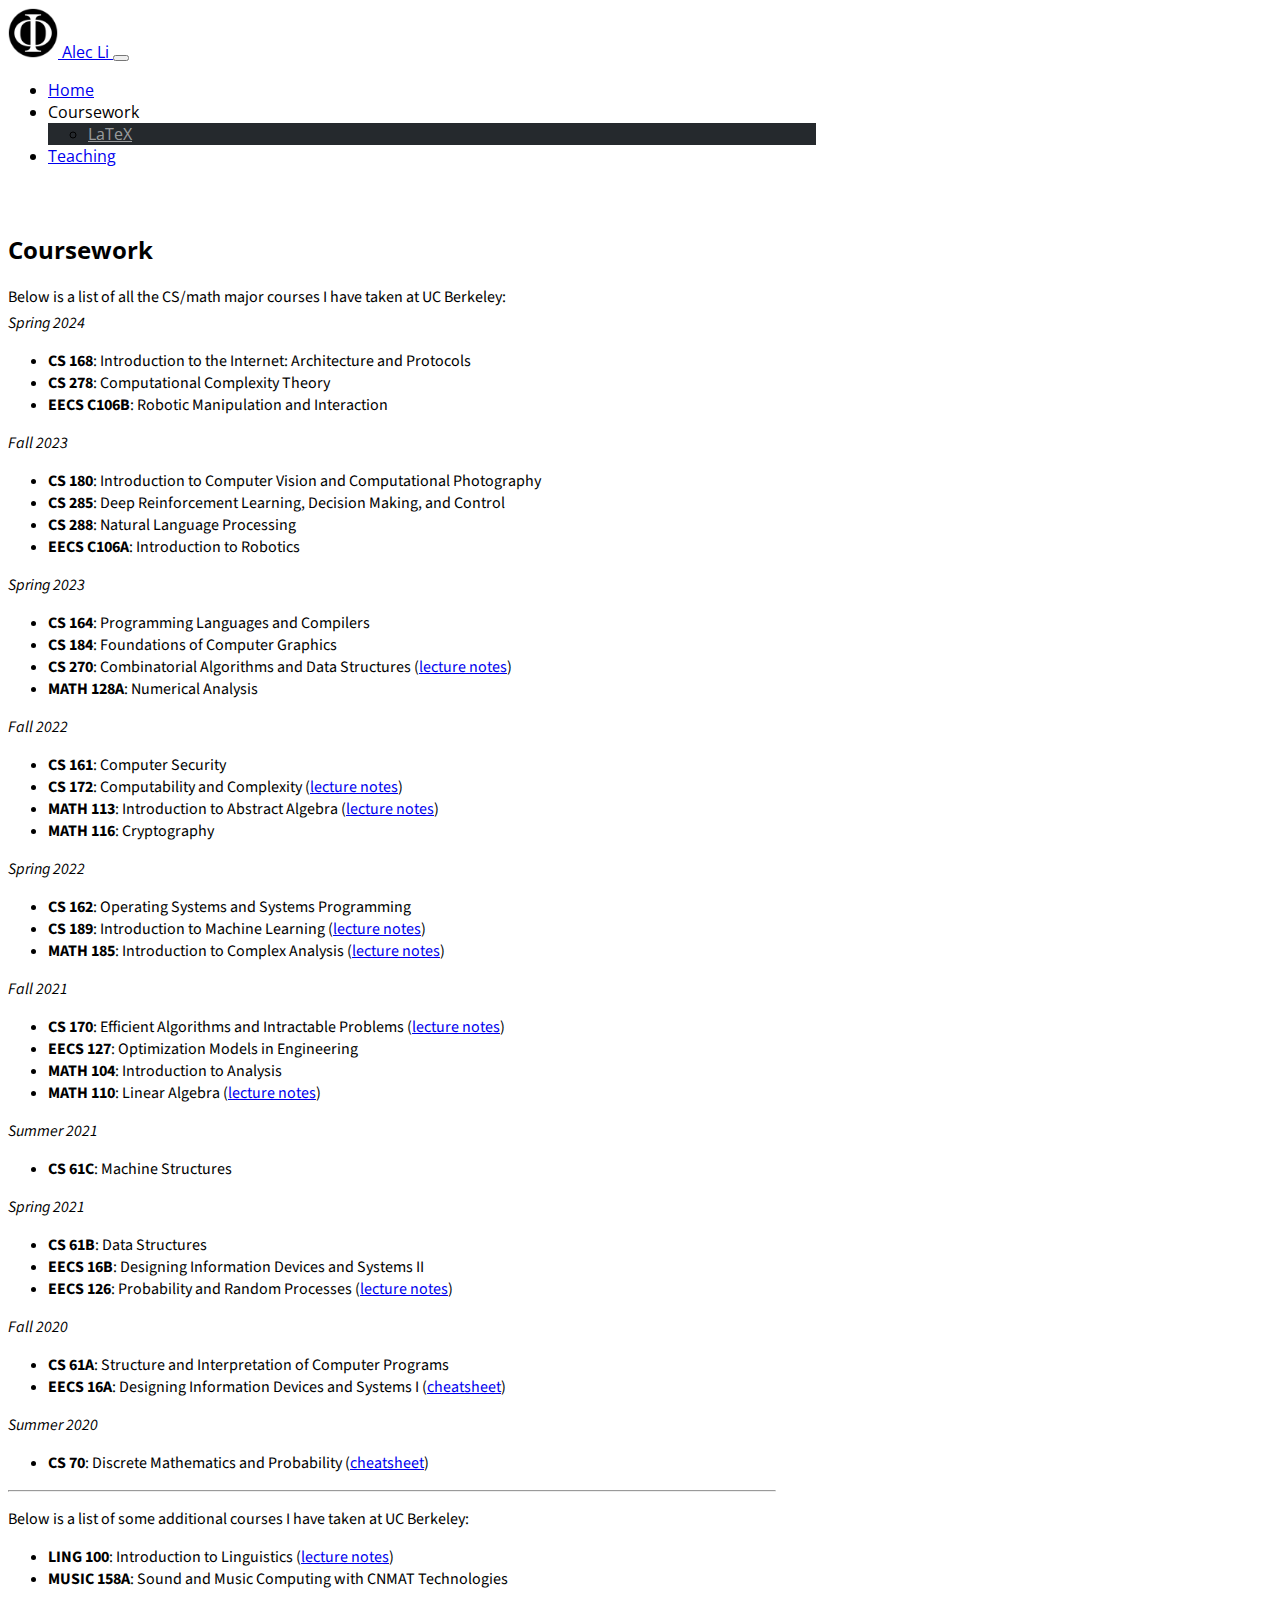
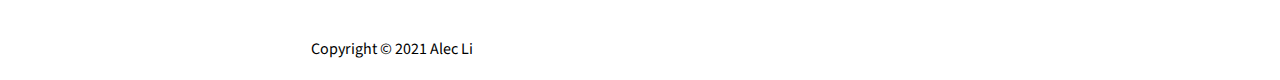
<file: coursework/index.html>
<!DOCTYPE html>
<html lang="en">
  <head>
    <meta charset="UTF-8">
    <meta content="width=device-width, initial-scale=1" name="viewport">
    <title>Courses</title>
    <link href="../favicon.ico" rel="icon"/>

    <!--  Bootstrap  -->
    <link crossorigin="anonymous" href="https://cdn.jsdelivr.net/npm/bootstrap@5.0.1/dist/css/bootstrap.min.css"
      integrity="sha384-+0n0xVW2eSR5OomGNYDnhzAbDsOXxcvSN1TPprVMTNDbiYZCxYbOOl7+AMvyTG2x" rel="stylesheet">
    <script crossorigin="anonymous" integrity="sha384-gtEjrD/SeCtmISkJkNUaaKMoLD0//ElJ19smozuHV6z3Iehds+3Ulb9Bn9Plx0x4"
    src="https://cdn.jsdelivr.net/npm/bootstrap@5.0.1/dist/js/bootstrap.bundle.min.js"></script>

    <!--  Styles  -->
    <link href="../css/styles.css" rel="stylesheet"/>

    <!--  Fonts  -->
    <link href="https://fonts.gstatic.com" rel="preconnect">
    <link href="https://fonts.googleapis.com/css2?family=Open+Sans&family=Source+Sans+Pro&display=swap" rel="stylesheet">

    <!--  Feature detection  -->
    <script src="../js/modernizr.js"></script>
    <!--  Handle fallback with browsers that don't support webp  -->
    <script src="../js/convert_webp.js"></script>

    <!-- Google tag for site analytics (gtag.js) -->
    <script async src="https://www.googletagmanager.com/gtag/js?id=G-W6YVCZH4SR"></script>
    <script>
      window.dataLayer = window.dataLayer || [];
      function gtag(){dataLayer.push(arguments);}
      gtag('js', new Date());

      gtag('config', 'G-W6YVCZH4SR');
    </script>
  </head>

  <body>
    <nav class="navbar navbar-expand-sm navbar-dark bg-dark sticky-top">
      <div class="container-sm container-scale">
        <a class="navbar-brand" href="..">
          <img class="nav-icon" alt="Phi" data-fallback-filetype="png"
            draggable="false" src="../assets/img/Phi-icon.webp"/>
          <span class="nav-text">Alec Li</span>
        </a>
        <button class="navbar-toggler" aria-controls="navbar-right" aria-expanded="false" aria-label="Toggle navigation"
          data-bs-target="#navbar-right" data-bs-toggle="collapse" type="button">
          <span class="navbar-toggler-icon"></span>
        </button>
        <div id="navbar-right" class="collapse navbar-collapse ms-auto">
          <ul class="navbar-nav ms-auto mb-0 mb-sm-2">
            <li class="nav-item">
              <a class="nav-link" href="..">Home</a>
            </li>
            <li class="nav-item dropdown">
              <a class="nav-link dropdown-toggle active" aria-expanded="false" role="button">
                Coursework
              </a>
              <ul class="dropdown-menu dropdown-menu-dark">
                <li><a class="dropdown-item" href="../coursework/latex.html">LaTeX</a></li>
              </ul>
            </li>
            <li class="nav-item">
              <a class="nav-link" href="../teaching">Teaching</a>
            </li>
          </ul>
        </div>
      </div>
    </nav>

    <main class="container-sm container-scale">
      <h2>Coursework</h2>
      <p>Below is a list of all the CS/math major courses I have taken at UC Berkeley:</p>
      <i>Spring 2024</i>
      <ul>
        <li><b>CS 168</b>: Introduction to the Internet: Architecture and Protocols</li>
        <li><b>CS 278</b>: Computational Complexity Theory</li>
        <li><b>EECS C106B</b>: Robotic Manipulation and Interaction</li>
      </ul>
      <i>Fall 2023</i>
      <ul>
        <li><b>CS 180</b>: Introduction to Computer Vision and Computational Photography</li>
        <li><b>CS 285</b>: Deep Reinforcement Learning, Decision Making, and Control</li>
        <li><b>CS 288</b>: Natural Language Processing</li>
        <li><b>EECS C106A</b>: Introduction to Robotics</li>
      </ul>
      <i>Spring 2023</i>
      <ul>
        <li><b>CS 164</b>: Programming Languages and Compilers</li>
        <li><b>CS 184</b>: Foundations of Computer Graphics</li>
        <li><b>CS 270</b>: Combinatorial Algorithms and Data Structures
          (<a href="../assets/pdf/CS270_Lecture_Notes.pdf" target="_blank">lecture notes</a>)
        </li>
        <li><b>MATH 128A</b>: Numerical Analysis</li>
      </ul>
      <i>Fall 2022</i>
      <ul>
        <li><b>CS 161</b>: Computer Security</li>
        <li><b>CS 172</b>: Computability and Complexity
          (<a href="../assets/pdf/CS172_Lecture_Notes.pdf" target="_blank">lecture notes</a>)
        </li>
        <li><b>MATH 113</b>: Introduction to Abstract Algebra
          (<a href="../assets/pdf/MATH113_Lecture_Notes.pdf" target="_blank">lecture notes</a>)
        </li>
        <li><b>MATH 116</b>: Cryptography</li>
      </ul>
      <i>Spring 2022</i>
      <ul>
        <li><b>CS 162</b>: Operating Systems and Systems Programming</li>
        <li><b>CS 189</b>: Introduction to Machine Learning
          (<a href="../assets/pdf/CS189_Lecture_Notes.pdf" target="_blank">lecture notes</a>)
        </li>
        <li><b>MATH 185</b>: Introduction to Complex Analysis
          (<a href="../assets/pdf/MATH185_Lecture_Notes.pdf" target="_blank">lecture notes</a>)
        </li>
      </ul>
      <i>Fall 2021</i>
      <ul>
        <li><b>CS 170</b>: Efficient Algorithms and Intractable Problems
          (<a href="../assets/pdf/CS170_Lecture_Notes.pdf" target="_blank">lecture notes</a>)
        </li>
        <li><b>EECS 127</b>: Optimization Models in Engineering</li>
        <li><b>MATH 104</b>: Introduction to Analysis</li>
        <li><b>MATH 110</b>: Linear Algebra
          (<a href="../assets/pdf/MATH110_Lecture_Notes.pdf" target="_blank">lecture notes</a>)
        </li>
      </ul>
      <i>Summer 2021</i>
      <ul>
        <li><b>CS 61C</b>: Machine Structures</li>
      </ul>
      <i>Spring 2021</i>
      <ul>
        <li><b>CS 61B</b>: Data Structures</li>
        <li><b>EECS 16B</b>: Designing Information Devices and Systems II</li>
        <li><b>EECS 126</b>: Probability and Random Processes
          (<a href="../assets/pdf/EECS126_Lecture_Notes.pdf" target="_blank">lecture notes</a>)
        </li>
      </ul>
      <i>Fall 2020</i>
      <ul>
        <li><b>CS 61A</b>: Structure and Interpretation of Computer Programs</li>
        <li><b>EECS 16A</b>: Designing Information Devices and Systems I
          (<a href="../assets/pdf/EECS16A_Cheatsheet.pdf" target="_blank">cheatsheet</a>)
        </li>
      </ul>
      <i>Summer 2020</i>
      <ul>
        <li><b>CS 70</b>: Discrete Mathematics and Probability
          (<a href="../assets/pdf/CS70_Cheatsheet.pdf" target="_blank">cheatsheet</a>)
        </li>
      </ul>
      <hr>

      <p>Below is a list of some additional courses I have taken at UC Berkeley:</p>

      <ul>
        <li><b>LING 100</b>: Introduction to Linguistics
          (<a href="../assets/pdf/LING100_Lecture_Notes.pdf" target="_blank">lecture notes</a>)
        </li>
        <li><b>MUSIC 158A</b>: Sound and Music Computing with CNMAT Technologies</li>
      </ul>
    </main>
    <footer class="footer bg-light">
      <div class="container-sm container-scale">
        Copyright &copy; 2021 Alec Li
      </div>
    </footer>
  </body>
</html>
</file>
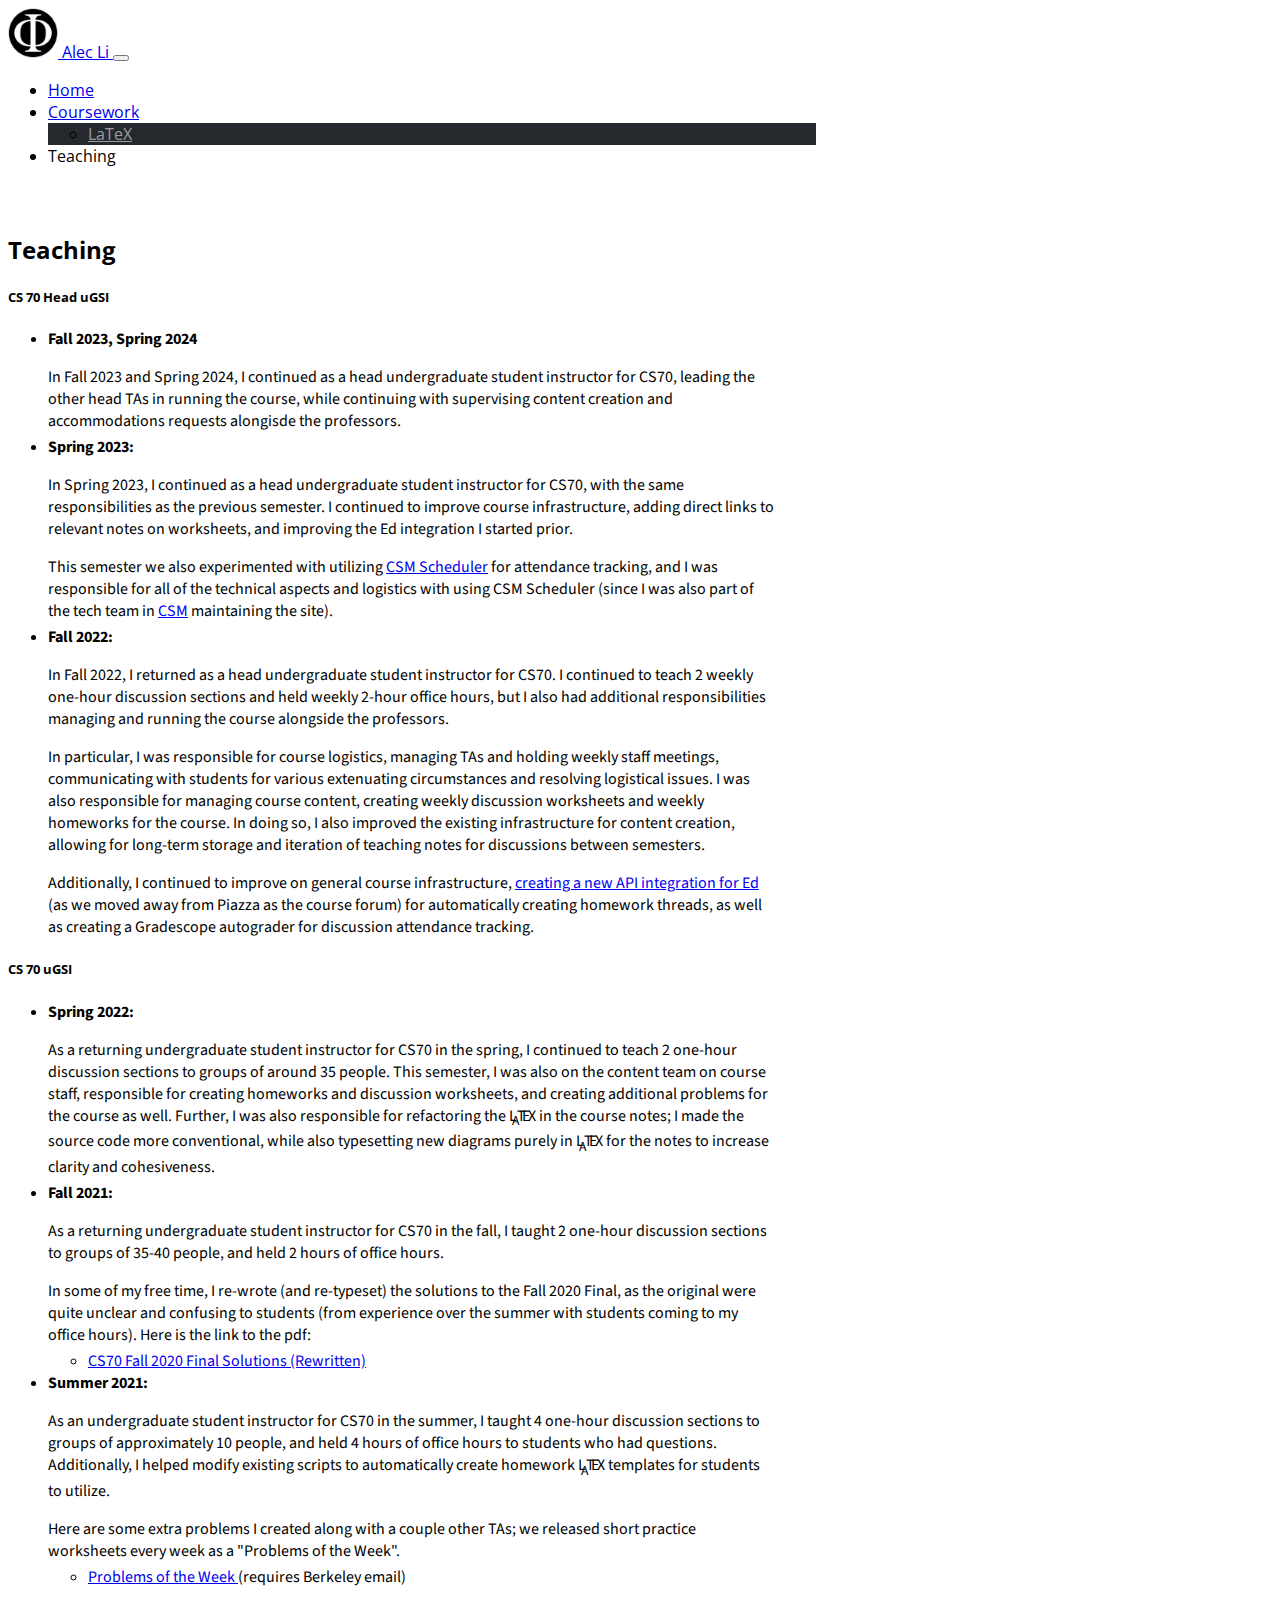
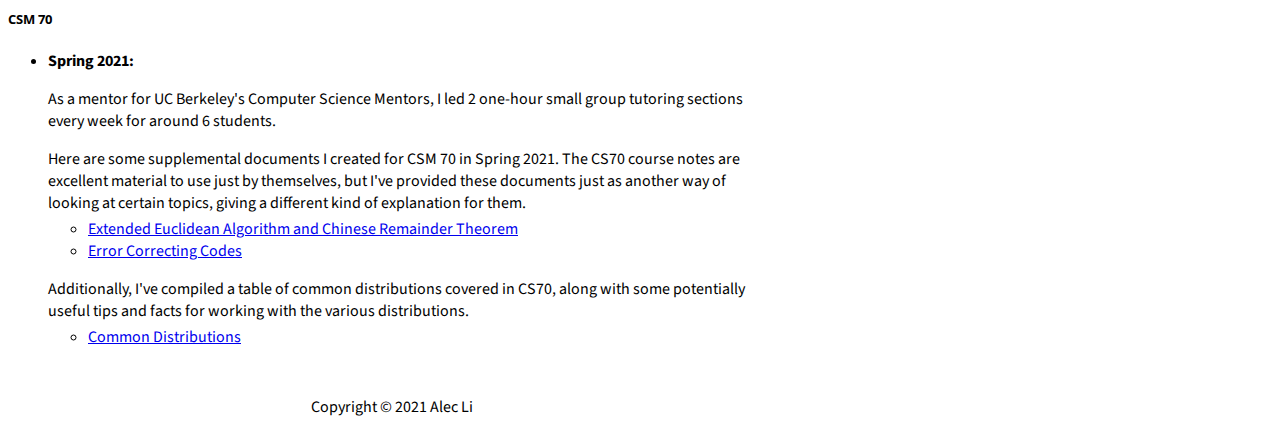
<file: teaching/index.html>
<!DOCTYPE html>
<html lang="en">
  <head>
    <meta charset="UTF-8">
    <meta content="width=device-width, initial-scale=1" name="viewport">
    <title>Teaching</title>
    <link href="../favicon.ico" rel="icon"/>

    <!--  Bootstrap  -->
    <link crossorigin="anonymous" href="https://cdn.jsdelivr.net/npm/bootstrap@5.0.1/dist/css/bootstrap.min.css"
      integrity="sha384-+0n0xVW2eSR5OomGNYDnhzAbDsOXxcvSN1TPprVMTNDbiYZCxYbOOl7+AMvyTG2x" rel="stylesheet">
    <script crossorigin="anonymous" integrity="sha384-gtEjrD/SeCtmISkJkNUaaKMoLD0//ElJ19smozuHV6z3Iehds+3Ulb9Bn9Plx0x4"
    src="https://cdn.jsdelivr.net/npm/bootstrap@5.0.1/dist/js/bootstrap.bundle.min.js"></script>

    <!--  Styles  -->
    <link href="../css/styles.css" rel="stylesheet"/>

    <!--  Fonts  -->
    <link href="https://fonts.gstatic.com" rel="preconnect">
    <link href="https://fonts.googleapis.com/css2?family=Open+Sans&family=Source+Sans+Pro&display=swap" rel="stylesheet">

    <!--  Feature detection  -->
    <script src="../js/modernizr.js"></script>
    <!--  Handle fallback with browsers that don't support webp  -->
    <script src="../js/convert_webp.js"></script>

    <!-- Google tag for site analytics (gtag.js) -->
    <script async src="https://www.googletagmanager.com/gtag/js?id=G-W6YVCZH4SR"></script>
    <script>
      window.dataLayer = window.dataLayer || [];
      function gtag(){dataLayer.push(arguments);}
      gtag('js', new Date());

      gtag('config', 'G-W6YVCZH4SR');
    </script>
  </head>
  <body>
    <nav class="navbar navbar-expand-sm navbar-dark bg-dark sticky-top">
      <div class="container-sm container-scale">
        <a class="navbar-brand" href="..">
          <img class="nav-icon" alt="Phi" data-fallback-filetype="png"
            draggable="false" src="../assets/img/Phi-icon.webp"/>
          <span class="nav-text">Alec Li</span>
        </a>
        <button class="navbar-toggler" aria-controls="navbar-right" aria-expanded="false" aria-label="Toggle navigation"
          data-bs-target="#navbar-right" data-bs-toggle="collapse" type="button">
          <span class="navbar-toggler-icon"></span>
        </button>
        <div id="navbar-right" class="collapse navbar-collapse ms-auto">
          <ul class="navbar-nav ms-auto mb-0 mb-sm-2">
            <li class="nav-item">
              <a class="nav-link" href="..">Home</a>
            </li>
            <li class="nav-item dropdown">
              <a class="nav-link dropdown-toggle" aria-expanded="false" href="../coursework" role="button">
                Coursework
              </a>
              <ul class="dropdown-menu dropdown-menu-dark">
                <li><a class="dropdown-item" href="../coursework/latex.html">LaTeX</a></li>
              </ul>
            </li>
            <li class="nav-item">
              <a class="nav-link active">Teaching</a>
            </li>
          </ul>
        </div>
      </div>
    </nav>
    <main class="container-sm container-scale">
      <h2>Teaching</h2>
      <h5>CS 70 Head uGSI</h5>
      <ul>
        <li>
          <b>Fall 2023, Spring 2024</b>
          <p>
            In Fall 2023 and Spring 2024, I continued as a head undergraduate student instructor for CS70,
            leading the other head TAs in running the course, while continuing with supervising content creation
            and accommodations requests alongisde the professors.
          </p>
        </li>
        <li>
          <b>Spring 2023:</b>
          <p>
            In Spring 2023, I continued as a head undergraduate student instructor for CS70,
            with the same responsibilities as the previous semester.
            I continued to improve course infrastructure, adding direct links to relevant notes
            on worksheets, and improving the Ed integration I started prior.
          </p>
          <p>
            This semester we also experimented with utilizing
            <a href="https://scheduler.csmentors.org" target="_blank">CSM Scheduler</a> for attendance tracking,
            and I was responsible for all of the technical aspects and logistics with using CSM Scheduler
            (since I was also part of the tech team in <a href="https://csmentors.berkeley.edu">CSM</a> maintaining the site).
          </p>
        </li>
        <li>
          <b>Fall 2022:</b>
          <p>
            In Fall 2022, I returned as a head undergraduate student instructor for CS70.
            I continued to teach 2 weekly one-hour discussion sections and held weekly 2-hour office hours,
            but I also had additional responsibilities managing and running the course
            alongside the professors.
          </p>
          <p>
            In particular, I was responsible for course logistics, managing TAs and holding weekly staff meetings,
            communicating with students for various extenuating circumstances and resolving logistical issues.
            I was also responsible for managing course content, creating weekly discussion worksheets
            and weekly homeworks for the course. In doing so, I also improved the existing infrastructure
            for content creation, allowing for long-term storage and iteration of teaching notes
            for discussions between semesters.
          </p>
          <p>
            Additionally, I continued to improve on general course infrastructure,
            <a href="https://github.com/smartspot2/edapi" target="_blank">creating a new API integration for Ed</a>
            (as we moved away from Piazza as the course forum) for automatically creating homework threads,
            as well as creating a Gradescope autograder for discussion attendance tracking.
          </p>
        </li>
      </ul>
      <h5>CS 70 uGSI</h5>
      <ul>
        <li>
          <b>Spring 2022:</b>
          <p>
            As a returning undergraduate student instructor for CS70 in the spring,
            I continued to teach 2 one-hour discussion sections to groups of around 35 people.
            This semester, I was also on the content team on course staff,
            responsible for creating homeworks and discussion worksheets,
            and creating additional problems for the course as well.
            Further, I was also responsible for refactoring the
            <span class="latex">L<sup>a</sup>T<sub>e</sub>X</span>
            in the course notes; I made the source code more conventional,
            while also typesetting new diagrams purely in
            <span class="latex">L<sup>a</sup>T<sub>e</sub>X</span>
            for the notes to increase clarity and cohesiveness.
          </p>
        </li>
        <li>
          <b>Fall 2021:</b>
          <p>
            As a returning undergraduate student instructor for CS70 in the fall,
            I taught 2 one-hour discussion sections to groups of 35-40 people,
            and held 2 hours of office hours.
          </p>
          <p>
            In some of my free time, I re-wrote (and re-typeset) the solutions
            to the Fall 2020 Final, as the original were quite unclear and confusing to students
            (from experience over the summer with students coming to my office hours).
            Here is the link to the pdf:
          </p>
          <ul>
            <li>
              <a href="../assets/pdf/CS70_final_fa20_sol_rewritten.pdf" target="_blank">
                CS70 Fall 2020 Final Solutions (Rewritten)
              </a>
            </li>
          </ul>
        </li>
        <li>
          <b>Summer 2021:</b>
          <p>
            As an undergraduate student instructor for CS70 in the summer,
            I taught 4 one-hour discussion sections to groups of approximately 10 people,
            and held 4 hours of office hours to students who had questions.
            Additionally, I helped modify existing scripts to automatically create
            homework <span class="latex">L<sup>a</sup>T<sub>e</sub>X</span>
            templates for students to utilize.
          </p>
          <p>
            Here are some extra problems I created along with a couple other TAs;
            we released short practice worksheets every week as a "Problems of the Week".
          </p>
          <ul>
            <li>
              <a href="https://drive.google.com/drive/folders/1RIXfkqdfoozxExfSuv-xLfxCB3wdsjFm" target="_blank">
                Problems of the Week
              </a> (requires Berkeley email)
            </li>
          </ul>
        </li>
      </ul>
      <h5>CSM 70</h5>
      <ul>
        <li>
          <b>Spring 2021:</b>
          <p>
            As a mentor for UC Berkeley's Computer Science Mentors,
            I led 2 one-hour small group tutoring sections every week for around 6 students.
          </p>
          <p>
            Here are some supplemental documents I created for CSM 70 in Spring 2021.
            The CS70 course notes are excellent material to use just by themselves,
            but I've provided these documents just as another way of looking at certain topics,
            giving a different kind of explanation for them.
          </p>
          <ul>
            <li><a href="../assets/pdf/Week3_EGCD_CRT.pdf" target="_blank">
              Extended Euclidean Algorithm and Chinese Remainder Theorem
            </a></li>
            <li><a href="../assets/pdf/Week5_ECC.pdf" target="_blank">
              Error Correcting Codes
            </a></li>
          </ul>
          <p>
            Additionally, I've compiled a table of common distributions covered in CS70,
            along with some potentially useful tips and facts for working with the various distributions.
          </p>
          <ul>
            <li><a href="../assets/pdf/Common_Distributions.pdf" target="_blank">
              Common Distributions
            </a></li>
          </ul>
        </li>
      </ul>
    </main>
    <footer class="footer bg-light">
      <div class="container-sm container-scale">
        Copyright &copy; 2021 Alec Li
      </div>
    </footer>
  </body>
</html>
</file>
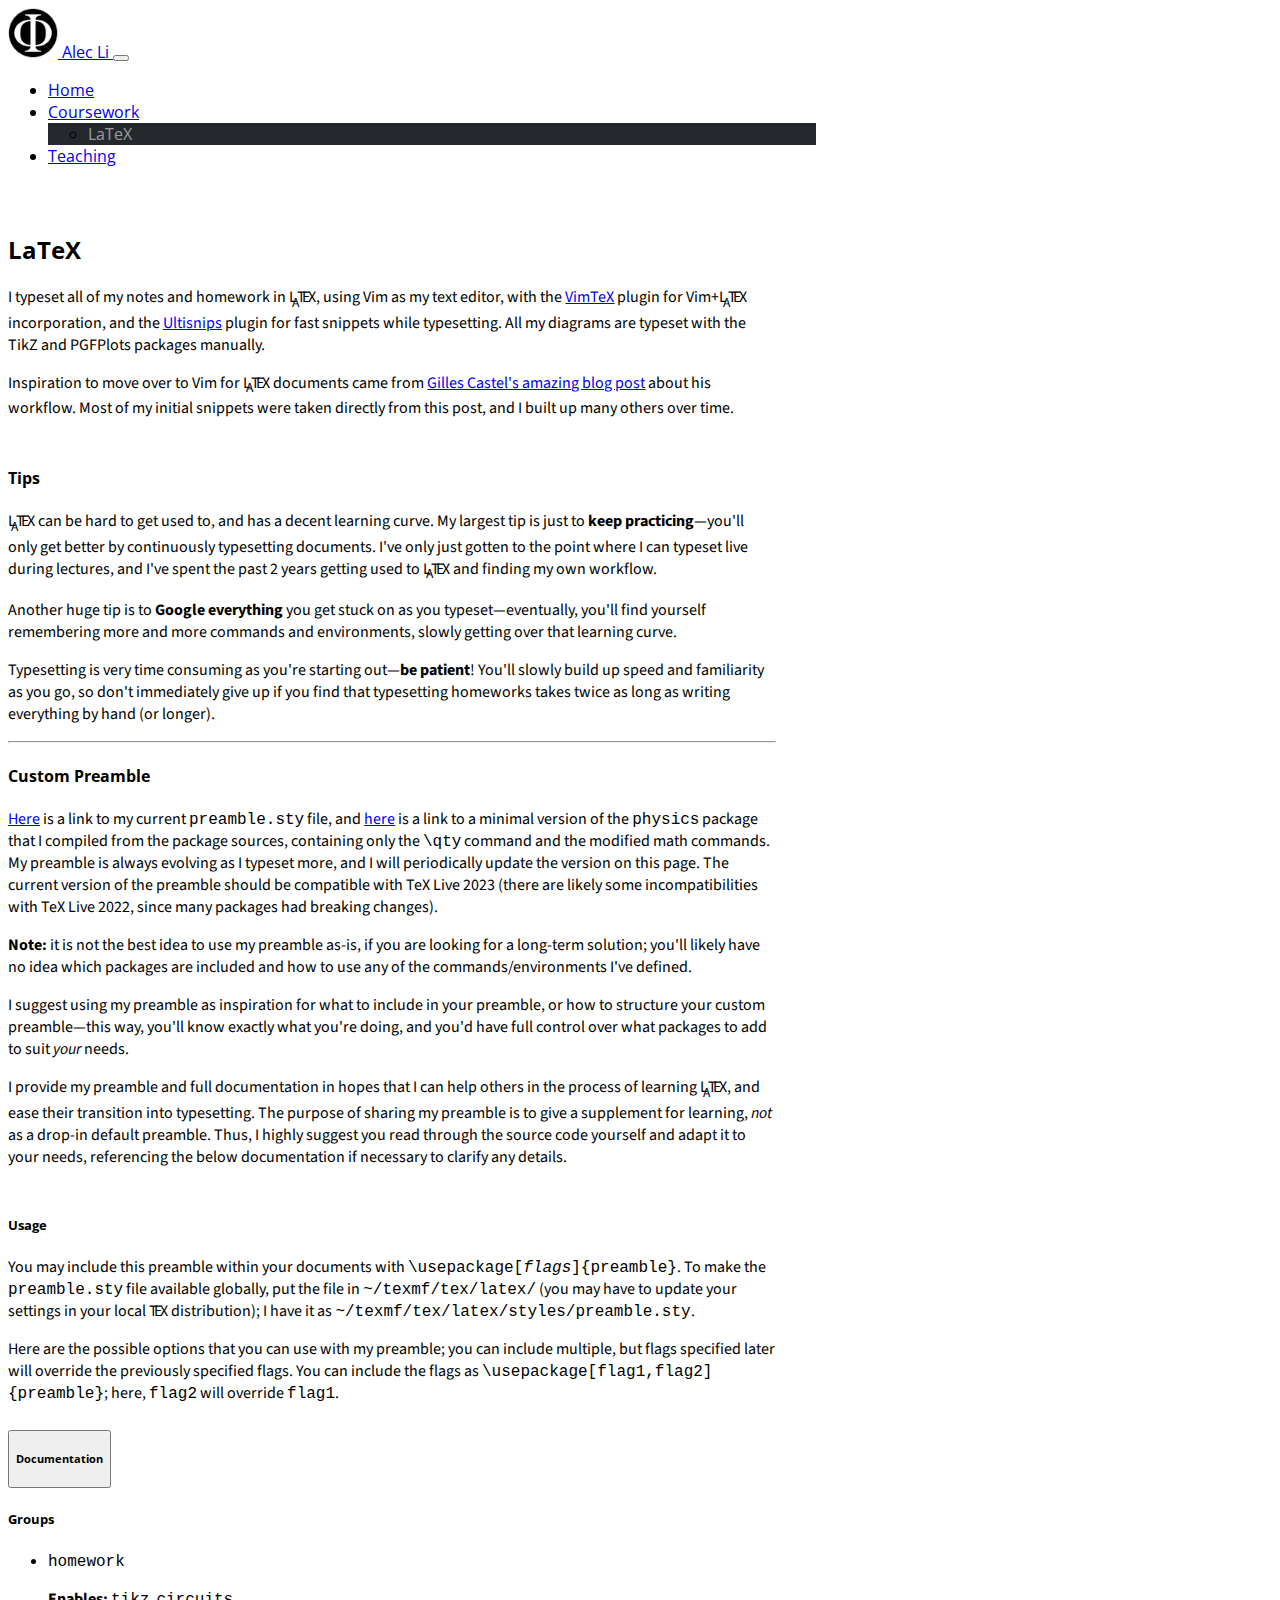
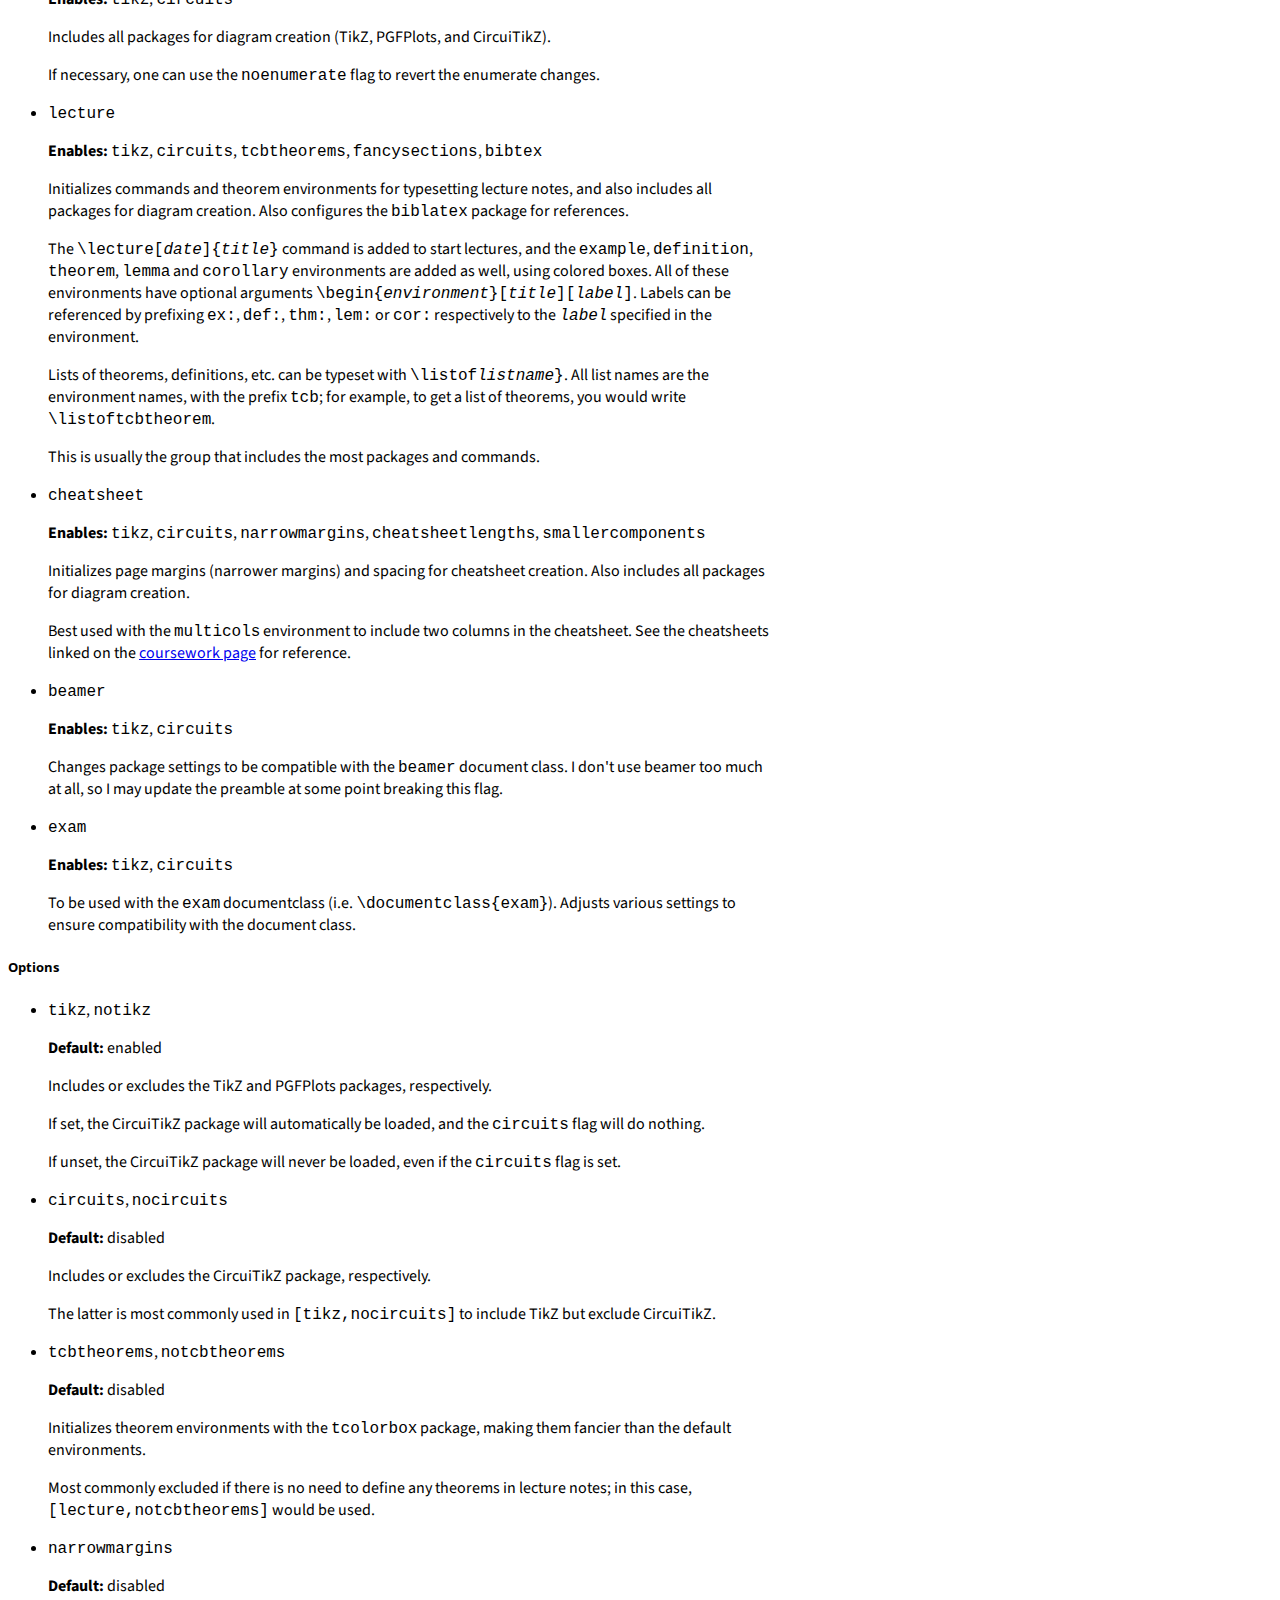
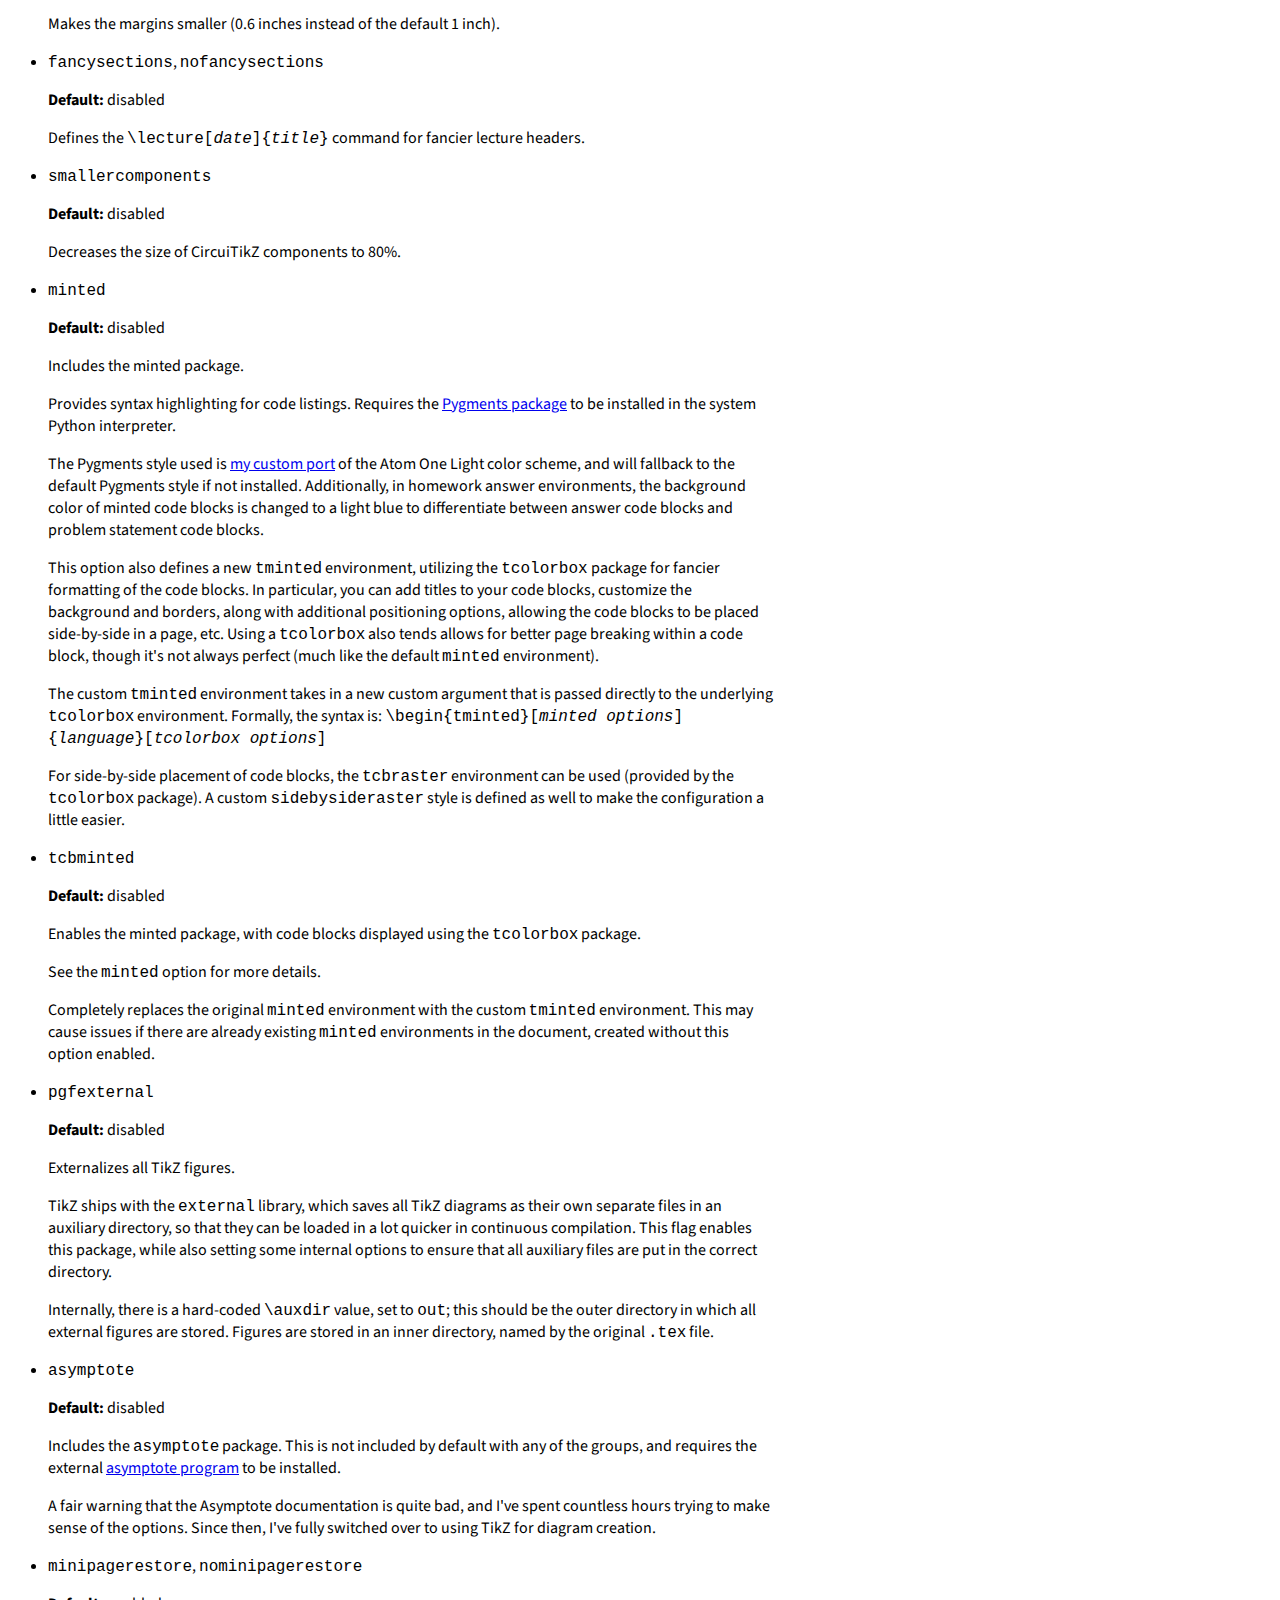
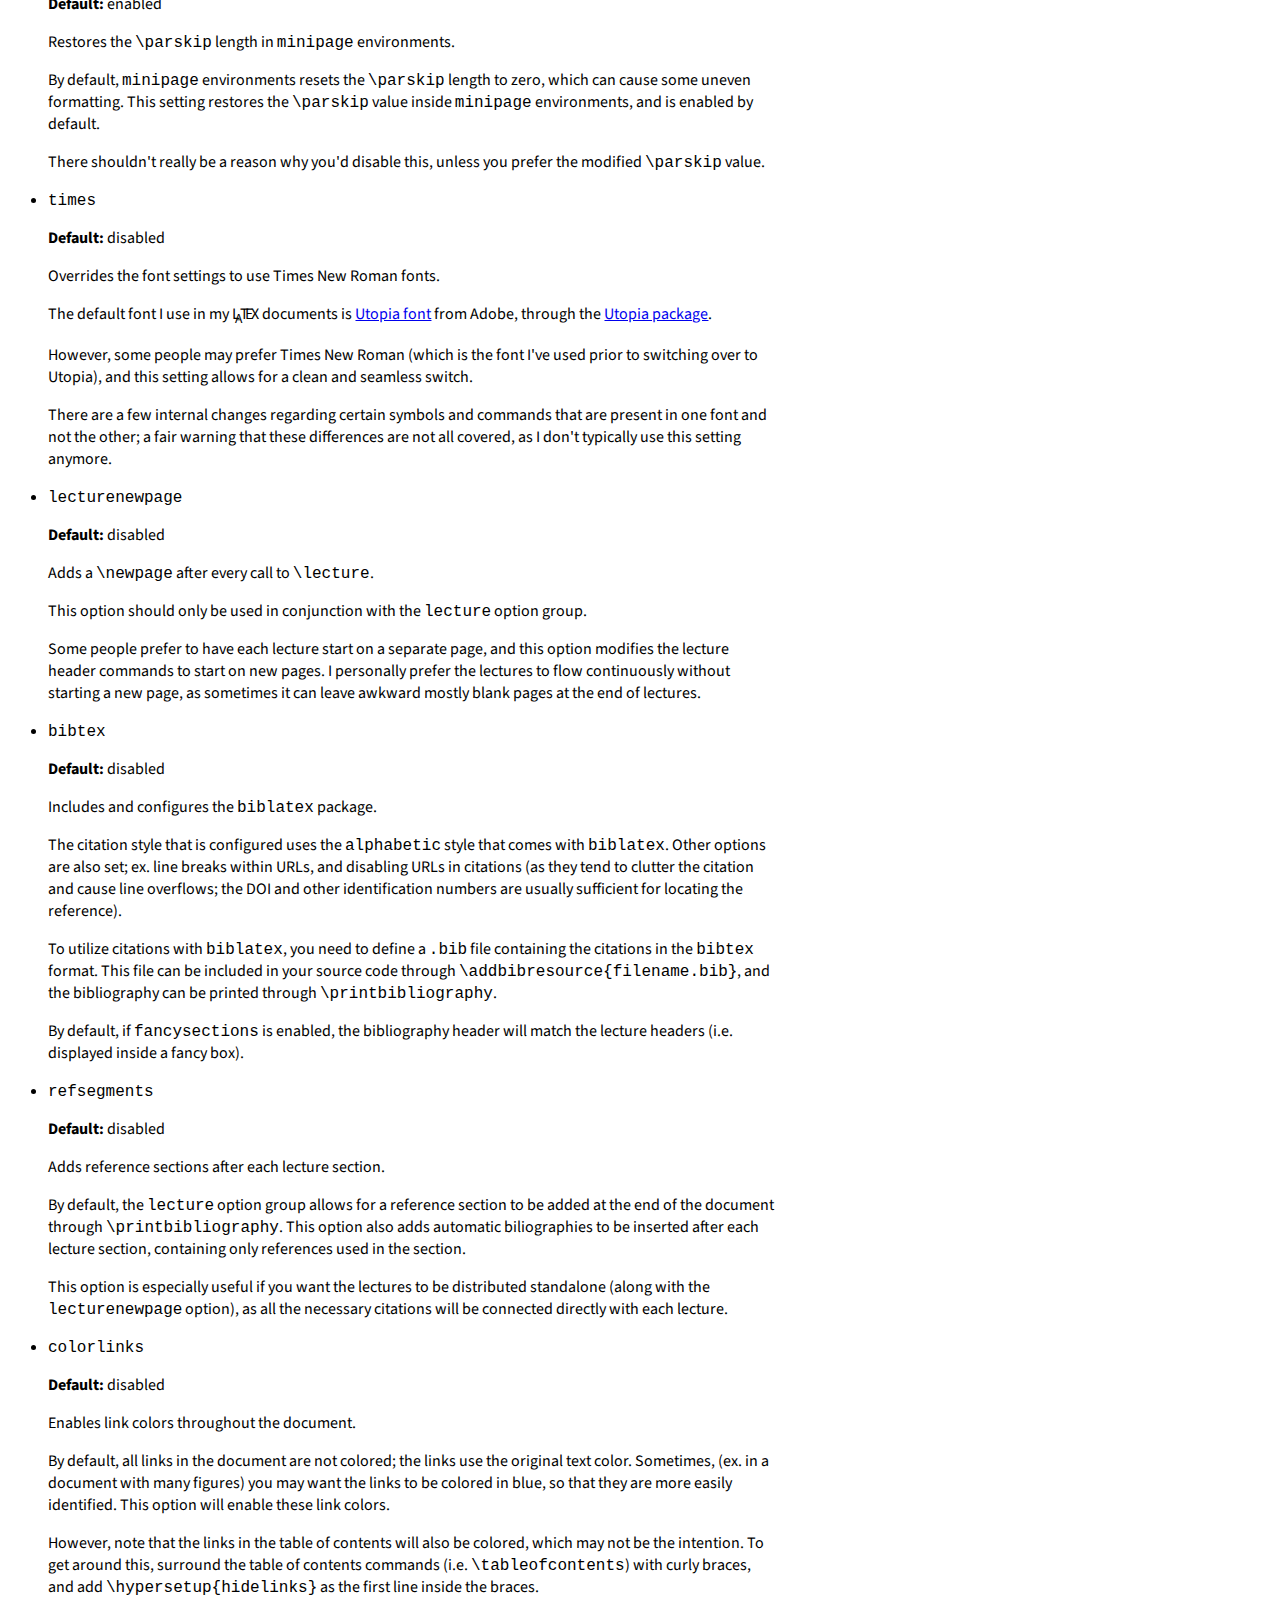
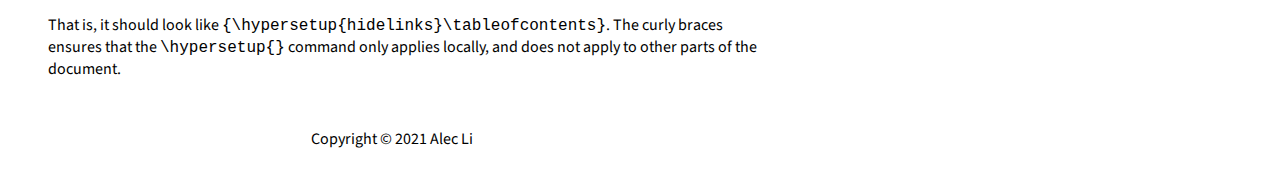
<file: coursework/latex.html>
<!DOCTYPE html>
<html lang="en">
  <head>
    <meta charset="UTF-8">
    <meta content="width=device-width, initial-scale=1" name="viewport">
    <title>LaTeX</title>
    <link href="../favicon.ico" rel="icon"/>

    <!--  Bootstrap  -->
    <link crossorigin="anonymous" href="https://cdn.jsdelivr.net/npm/bootstrap@5.0.1/dist/css/bootstrap.min.css"
      integrity="sha384-+0n0xVW2eSR5OomGNYDnhzAbDsOXxcvSN1TPprVMTNDbiYZCxYbOOl7+AMvyTG2x" rel="stylesheet">
    <script crossorigin="anonymous" integrity="sha384-gtEjrD/SeCtmISkJkNUaaKMoLD0//ElJ19smozuHV6z3Iehds+3Ulb9Bn9Plx0x4"
src="https://cdn.jsdelivr.net/npm/bootstrap@5.0.1/dist/js/bootstrap.bundle.min.js"></script>

    <!--  Styles  -->
    <link href="../css/styles.css" rel="stylesheet"/>

    <!--  Fonts  -->
    <link href="https://fonts.gstatic.com" rel="preconnect">
    <link href="https://fonts.googleapis.com/css2?family=Open+Sans&family=Source+Sans+Pro&display=swap" rel="stylesheet">

    <!--  Feature detection  -->
    <script src="../js/modernizr.js"></script>
    <!--  Handle fallback with browsers that don't support webp  -->
    <script src="../js/convert_webp.js"></script>

    <!-- Google tag for site analytics (gtag.js) -->
    <script async src="https://www.googletagmanager.com/gtag/js?id=G-W6YVCZH4SR"></script>
    <script>
      window.dataLayer = window.dataLayer || [];
      function gtag(){dataLayer.push(arguments);}
      gtag('js', new Date());

      gtag('config', 'G-W6YVCZH4SR');
    </script>
  </head>

  <body>
    <nav class="navbar navbar-expand-sm navbar-dark bg-dark sticky-top">
      <div class="container-sm container-scale">
        <a class="navbar-brand" href="..">
          <img class="nav-icon" alt="Phi" data-fallback-filetype="png"
            draggable="false" src="../assets/img/Phi-icon.webp"/>
          <span class="nav-text">Alec Li</span>
        </a>
        <button class="navbar-toggler" aria-controls="navbar-right" aria-expanded="false" aria-label="Toggle navigation"
          data-bs-target="#navbar-right" data-bs-toggle="collapse" type="button">
          <span class="navbar-toggler-icon"></span>
        </button>
        <div id="navbar-right" class="collapse navbar-collapse ms-auto">
          <ul class="navbar-nav ms-auto mb-0 mb-sm-2">
            <li class="nav-item">
              <a class="nav-link" href="..">Home</a>
            </li>
            <li class="nav-item dropdown">
              <a class="nav-link dropdown-toggle" aria-expanded="false" href="../coursework" role="button">
                Coursework
              </a>
              <ul class="dropdown-menu dropdown-menu-dark">
                <li><a class="dropdown-item active">LaTeX</a></li>
              </ul>
            </li>
            <li class="nav-item">
              <a class="nav-link" href="../teaching">Teaching</a>
            </li>
          </ul>
        </div>
      </div>
    </nav>

    <main class="container-sm container-scale">
      <h2>LaTeX</h2>

      <p>
        I typeset all of my notes and homework in <span class="latex">L<sup>a</sup>T<sub>e</sub>X</span>,
        using Vim as my text editor, with the
        <a href="https://github.com/lervag/vimtex">VimTeX</a>
        plugin for Vim+<span class="latex">L<sup>a</sup>T<sub>e</sub>X</span> incorporation,
        and the <a href="https://github.com/SirVer/ultisnips">Ultisnips</a> plugin
        for fast snippets while typesetting.
        All my diagrams are typeset with the TikZ and PGFPlots packages manually.
      </p>
      <p>
        Inspiration to move over to Vim for <span class="latex">L<sup>a</sup>T<sub>e</sub>X</span>
        documents came from <a href="https://castel.dev/post/lecture-notes-1/">Gilles Castel's amazing blog post</a>
        about his workflow.
        Most of my initial snippets were taken directly from this post, and I built up many others over time.
      </p>
      <!-- not actually doing this anymore because Windows sucks at customizing hotkeys and shortcuts :(
I'm also currently in the process of incorporating <a href="https://inkscape.org/">Inkscape</a>
into my typesetting process to more easily typeset diagrams.
Before now, I've always manually typeset diagrams using the TikZ and PGFPlots packages.
-->
      <br>
      <h4>Tips</h4>
      <p>
        <span class="latex">L<sup>a</sup>T<sub>e</sub>X</span> can be hard to get used to,
        and has a decent learning curve. My largest tip is just to <b>keep
          practicing</b>—you'll only get better by continuously typesetting documents.
        I've only just gotten to the point where I can typeset live during lectures,
        and I've spent the past 2 years getting used to <span class="latex">L<sup>a</sup>T<sub>e</sub>X</span>
        and finding my own workflow.
      </p>
      <p>
        Another huge tip is to <b>Google everything</b> you get stuck on as you typeset—eventually,
        you'll find yourself remembering more and more commands and environments,
        slowly getting over that learning curve.
      </p>
      <p>
        Typesetting is very time consuming as you're starting out—<b>be patient</b>!
        You'll slowly build up speed and familiarity as you go, so don't immediately give up
        if you find that typesetting homeworks takes twice as long
        as writing everything by hand (or longer).
      </p>
      <p>

      </p>
      <hr>
      <h4>Custom Preamble</h4>
      <p>
        <a href="../assets/latex/preamble.sty">Here</a> is a link to my current <code>preamble.sty</code> file,
        and <a href="../assets/latex/physics-minimal.sty">here</a> is a link to a minimal version of the
        <code>physics</code> package that I compiled from the package sources, containing only the <code>\qty</code>
        command and the modified math commands.
        My preamble is always evolving as I typeset more, and I will periodically update the version on this page.
        The current version of the preamble should be compatible with TeX Live 2023
        (there are likely some incompatibilities with TeX Live 2022, since many packages had breaking changes).
      </p>
      <p>
        <b>Note:</b> it is not the best idea to use my preamble as-is, if you are looking for a long-term solution;
        you'll likely have no idea which packages are included and how to use any
        of the commands/environments I've defined.
      </p>
      <p>
        I suggest using my preamble as inspiration for what to include in your preamble,
        or how to structure your custom preamble—this way, you'll know exactly what you're doing,
        and you'd have full control over what packages to add to suit <i>your</i> needs.
      </p>
      <p>
        I provide my preamble and full documentation in hopes that I can help others
        in the process of learning <span class="latex">L<sup>a</sup>T<sub>e</sub>X</span>,
        and ease their transition into typesetting.
        The purpose of sharing my preamble is to give a supplement for learning,
        <i>not</i> as a drop-in default preamble.
        Thus, I highly suggest you read through the source code yourself and adapt it to your needs,
        referencing the below documentation if necessary to clarify any details.
      </p>
      <br>
      <h5>Usage</h5>
      <p>
        You may include this preamble within your documents with <code>\usepackage[<i>flags</i>]{preamble}</code>.
        To make the <code>preamble.sty</code> file available globally, put the file in
        <code>~/texmf/tex/latex/</code>
        (you may have to update your settings in your local <span class="tex">T<sub>e</sub>X</span> distribution);
        I have it as <code>~/texmf/tex/latex/styles/preamble.sty</code>.
      </p>
      <p>
        Here are the possible options that you can use with my preamble; you can include multiple,
        but flags specified later will override the previously specified flags.
        You can include the flags as <code>\usepackage[flag1,flag2]{preamble}</code>;
        here, <code>flag2</code> will override <code>flag1</code>.
      </p>
      <br>
      <div class="accordion">
        <div class="accordion-item">
          <div id="preamble-documentation-header" class="accordion-header">
            <button class="accordion-button collapsed" aria-controls="preamble-documentation"
              aria-expanded="false" data-bs-target="#preamble-documentation"
              data-bs-toggle="collapse" type="button">
              <h5>Documentation</h5>
            </button>
          </div>
          <div id="preamble-documentation" class="accordion-collapse collapse"
            aria-labelledby="preamble-documentation-header" data-bs-parent="#preamble-documentation-header">
            <div class="accordion-body">
              <div id="preamble-flags">
                <h5>Groups</h5>
                <ul>
                  <li>
                    <p><code>homework</code></p>
                    <p><b>Enables:</b>
                      <code>tikz</code>, <code>circuits</code>
                    </p>
                    <p>
                      Includes all packages for diagram creation (TikZ, PGFPlots, and CircuiTikZ).
                    </p>
                    <p>
                      If necessary, one can use the <code>noenumerate</code> flag to revert the enumerate changes.
                    </p>
                  </li>
                  <li>
                    <p><code>lecture</code></p>

                    <p><b>Enables:</b>
                      <code>tikz</code>, <code>circuits</code>, <code>tcbtheorems</code>, <code>fancysections</code>,
                      <code>bibtex</code>
                    </p>
                    <p>
                      Initializes commands and theorem environments for typesetting lecture notes,
                      and also includes all packages for diagram creation.
                      Also configures the <code>biblatex</code> package for references.
                    </p>
                    <p>
                      The <code>\lecture[<i>date</i>]{<i>title</i>}</code> command
                      is added to start lectures, and the <code>example</code>, <code>definition</code>,
                      <code>theorem</code>, <code>lemma</code>
                      and <code>corollary</code> environments are added as well, using colored boxes.
                      All of these environments have optional arguments
                      <code>\begin{<i>environment</i>}[<i>title</i>][<i>label</i>]</code>.
                      Labels can be referenced by prefixing <code>ex:</code>, <code>def:</code>, <code>thm:</code>,
                      <code>lem:</code> or <code>cor:</code>
                      respectively to the <code><i>label</i></code> specified in the environment.
                    </p>
                    <p>
                      Lists of theorems, definitions, etc. can be typeset with
                      <code>\listof<i>listname</i>}</code>.
                      All list names are the environment names, with the prefix <code>tcb</code>;
                      for example, to get a list of theorems, you would write <code>\listoftcbtheorem</code>.
                    </p>
                    <p>
                      This is usually the group that includes the most packages and commands.
                    </p>
                  </li>
                  <li>
                    <p><code>cheatsheet</code></p>
                    <p><b>Enables:</b>
                      <code>tikz</code>, <code>circuits</code>, <code>narrowmargins</code>, <code>cheatsheetlengths</code>,
                      <code>smallercomponents</code>
                    </p>
                    <p>
                      Initializes page margins (narrower margins) and spacing for cheatsheet creation.
                      Also includes all packages for diagram creation.
                    </p>
                    <p>
                      Best used with the <code>multicols</code> environment to include two columns in the cheatsheet.
                      See the cheatsheets linked on the <a href="index.html">coursework page</a> for reference.
                    </p>
                  </li>
                  <li>
                    <p><code>beamer</code></p>
                    <p><b>Enables:</b> <code>tikz</code>, <code>circuits</code></p>
                  </li>
                  <p>
                    Changes package settings to be compatible with the <code>beamer</code> document class.
                    I don't use beamer too much at all, so I may update the preamble at some point
                    breaking this flag.
                  </p>

                  <li>
                    <p><code>exam</code></p>
                    <p><b>Enables:</b> <code>tikz</code>, <code>circuits</code></p>
                  </li>
                  <p>
                    To be used with the <code>exam</code> documentclass (i.e. <code>\documentclass{exam}</code>).
                    Adjusts various settings to ensure compatibility with the document class.
                  </p>
                </ul>
                <h5>Options</h5>
                <ul>
                  <li>
                    <p><code>tikz</code>, <code>notikz</code></p>
                    <p><b>Default:</b> enabled</p>
                    <p>
                      Includes or excludes the TikZ and PGFPlots packages, respectively.
                    </p>
                    <p>
                      If set, the CircuiTikZ package will automatically be loaded,
                      and the <code>circuits</code> flag will do nothing.
                    </p>
                    <p>
                      If unset, the CircuiTikZ package will never be loaded,
                      even if the <code>circuits</code> flag is set.
                    </p>
                  </li>
                  <li>
                    <p><code>circuits</code>, <code>nocircuits</code></p>
                    <p><b>Default:</b> disabled</p>
                    <p>Includes or excludes the CircuiTikZ package, respectively.</p>
                    <p>
                      The latter is most commonly used in <code>[tikz,nocircuits]</code> to include TikZ but exclude
                      CircuiTikZ.
                    </p>
                  </li>
                  <li>
                    <p><code>tcbtheorems</code>, <code>notcbtheorems</code></p>
                    <p><b>Default:</b> disabled</p>
                    <p>
                      Initializes theorem environments with the <code>tcolorbox</code> package,
                      making them fancier than the default environments.
                    </p>
                    <p>
                      Most commonly excluded if there is no need to define any theorems in lecture notes;
                      in this case, <code>[lecture,notcbtheorems]</code> would be used.
                    </p>
                  </li>
                  <li>
                    <p><code>narrowmargins</code></p>
                    <p><b>Default:</b> disabled</p>
                    <p>
                      Makes the margins smaller (0.6 inches instead of the default 1 inch).
                    </p>
                  </li>
                  <li>
                    <p><code>fancysections</code>, <code>nofancysections</code></p>
                    <p><b>Default:</b> disabled</p>
                    <p>
                      Defines the <code>\lecture[<i>date</i>]{<i>title</i>}</code> command for fancier lecture headers.
                    </p>
                  </li>
                  <li>
                    <p><code>smallercomponents</code></p>
                    <p><b>Default:</b> disabled</p>
                    <p>Decreases the size of CircuiTikZ components to 80%.</p>
                  </li>
                  <li>
                    <p><code>minted</code></p>
                    <p><b>Default:</b> disabled</p>
                    <p>Includes the minted package.</p>
                    <p>
                      Provides syntax highlighting for code listings.
                      Requires the <a href="https://pygments.org">Pygments package</a>
                      to be installed in the system Python interpreter.
                    </p>
                    <p>
                      The Pygments style used is
                      <a href="https://github.com/smartspot2/pygments-atom-styles">my custom port</a>
                      of the Atom One Light color scheme,
                      and will fallback to the default Pygments style if not installed.
                      Additionally, in homework answer environments, the background color of minted
                      code blocks is changed to a light blue to differentiate between
                      answer code blocks and problem statement code blocks.
                    </p>
                    <p>
                      This option also defines a new <code>tminted</code> environment, utilizing
                      the <code>tcolorbox</code> package for fancier formatting of the code blocks.
                      In particular, you can add titles to your code blocks, customize the background and borders,
                      along with additional positioning options, allowing the code blocks to be placed side-by-side in a page, etc.
                      Using a <code>tcolorbox</code> also tends allows for better page breaking within a code block,
                      though it's not always perfect (much like the default <code>minted</code> environment).
                    </p>
                    <p>
                      The custom <code>tminted</code> environment takes in a new custom argument
                      that is passed directly to the underlying <code>tcolorbox</code> environment.
                      Formally, the syntax is:
                      <code>\begin{tminted}[<i>minted options</i>]{<i>language</i>}[<i>tcolorbox options</i>]</code>
                    </p>
                    <p>
                      For side-by-side placement of code blocks, the <code>tcbraster</code> environment can be used
                      (provided by the <code>tcolorbox</code> package). A custom <code>sidebysideraster</code>
                      style is defined as well to make the configuration a little easier.
                    </p>
                  </li>
                  <li>
                    <p><code>tcbminted</code></p>
                    <p><b>Default:</b> disabled</p>
                    <p>Enables the minted package, with code blocks displayed using the <code>tcolorbox</code> package.</p>
                    <p>See the <code>minted</code> option for more details.</p>
                    <p>
                      Completely replaces the original <code>minted</code> environment with the custom <code>tminted</code>
                      environment. This may cause issues if there are already existing <code>minted</code> environments
                      in the document, created without this option enabled.
                    </p>
                  </li>
                  <li>
                    <p><code>pgfexternal</code></p>
                    <p><b>Default:</b> disabled</p>
                    <p>Externalizes all TikZ figures.</p>
                    <p>
                      TikZ ships with the <code>external</code> library, which saves all TikZ diagrams
                      as their own separate files in an auxiliary directory,
                      so that they can be loaded in a lot quicker in continuous compilation.
                      This flag enables this package, while also setting some internal options
                      to ensure that all auxiliary files are put in the correct directory.
                    </p>
                    <p>
                      Internally, there is a hard-coded <code>\auxdir</code> value,
                      set to <code>out</code>; this should be the outer directory in which
                      all external figures are stored.
                      Figures are stored in an inner directory, named by the original
                      <code>.tex</code> file.
                    </p>
                  </li>
                  <li>
                    <p><code>asymptote</code></p>
                    <p><b>Default:</b> disabled</p>
                    <p>
                      Includes the <code>asymptote</code> package.
                      This is not included by default with any of the groups,
                      and requires the external <a href="https://asymptote.sourceforge.io/">asymptote program</a> to be
                      installed.
                    </p>
                    <p>
                      A fair warning that the Asymptote documentation is quite bad,
                      and I've spent countless hours trying to make sense of the options.
                      Since then, I've fully switched over to using TikZ for diagram creation.
                    </p>
                  </li>
                  <li>
                    <p><code>minipagerestore</code>, <code>nominipagerestore</code></p>
                    <p><b>Default:</b> enabled</p>
                    <p>Restores the <code>\parskip</code> length in <code>minipage</code> environments.</p>
                    <p>
                      By default, <code>minipage</code> environments resets the <code>\parskip</code>
                      length to zero, which can cause some uneven formatting.
                      This setting restores the <code>\parskip</code> value inside <code>minipage</code>
                      environments, and is enabled by default.
                    </p>
                    <p>
                      There shouldn't really be a reason why you'd disable this,
                      unless you prefer the modified <code>\parskip</code> value.
                    </p>
                  </li>
                  <li>
                    <p><code>times</code></p>
                    <p><b>Default:</b> disabled</p>
                    <p>Overrides the font settings to use Times New Roman fonts.</p>
                    <p>
                      The default font I use in my <span class="latex">L<sup>a</sup>T<sub>e</sub>X</span>
                      documents is <a href="https://fonts.adobe.com/fonts/utopia">Utopia font</a> from Adobe,
                      through the <a href="https://ctan.org/tex-archive/fonts/utopia">Utopia package</a>.
                    </p>
                    <p>
                      However, some people may prefer Times New Roman (which is the font I've used prior
                      to switching over to Utopia), and this setting allows for a clean and seamless switch.
                    </p>
                    <p>
                      There are a few internal changes regarding certain symbols and commands
                      that are present in one font and not the other; a fair warning that
                      these differences are not all covered, as I don't typically use this setting anymore.
                  </li>
                  <li>
                    <p><code>lecturenewpage</code></p>
                    <p><b>Default:</b> disabled</p>
                    <p>Adds a <code>\newpage</code> after every call to <code>\lecture</code>.</p>
                    <p>
                      This option should only be used in conjunction with the <code>lecture</code> option group.
                    </p>
                    <p>
                      Some people prefer to have each lecture start on a separate page,
                      and this option modifies the lecture header commands to start on new pages.
                      I personally prefer the lectures to flow continuously without starting a new page,
                      as sometimes it can leave awkward mostly blank pages at the end of lectures.
                    </p>
                  </li>
                  <li>
                    <p><code>bibtex</code></p>
                    <p><b>Default:</b> disabled</p>
                    <p>
                      Includes and configures the <code>biblatex</code> package.
                    </p>
                    <p>
                      The citation style that is configured uses the <code>alphabetic</code> style
                      that comes with <code>biblatex</code>.
                      Other options are also set; ex. line breaks within URLs, and disabling URLs in citations
                      (as they tend to clutter the citation and cause line overflows;
                      the DOI and other identification numbers are usually sufficient for locating the reference).
                    </p>
                    <p>
                      To utilize citations with <code>biblatex</code>, you need to define a <code>.bib</code> file
                      containing the citations in the <code>bibtex</code> format.
                      This file can be included in your source code through <code>\addbibresource{filename.bib}</code>,
                      and the bibliography can be printed through <code>\printbibliography</code>.
                    </p>
                    <p>
                      By default, if <code>fancysections</code> is enabled,
                      the bibliography header will match the lecture headers (i.e. displayed inside a fancy box).
                    </p>
                  </li>
                  <li>
                    <p><code>refsegments</code></p>
                    <p><b>Default:</b> disabled</p>
                    <p>Adds reference sections after each lecture section.</p>
                    <p>
                      By default, the <code>lecture</code> option group allows for a reference section to be added
                      at the end of the document through <code>\printbibliography</code>.
                      This option also adds automatic biliographies to be inserted after each lecture section,
                      containing only references used in the section.
                    </p>
                    <p>
                      This option is especially useful if you want the lectures to be distributed standalone
                      (along with the <code>lecturenewpage</code> option),
                      as all the necessary citations will be connected directly with each lecture.
                    </p>
                  </li>
                  <li>
                    <p><code>colorlinks</code></p>
                    <p><b>Default:</b> disabled</p>
                    <p>Enables link colors throughout the document.</p>
                    <p>
                      By default, all links in the document are not colored; the links use the original text color.
                      Sometimes, (ex. in a document with many figures) you may want the links to be colored in blue,
                      so that they are more easily identified. This option will enable these link colors.
                    </p>
                    <p>
                      However, note that the links in the table of contents will also be colored,
                      which may not be the intention. To get around this, surround the table of contents commands
                      (i.e. <code>\tableofcontents</code>) with curly braces, and add <code>\hypersetup{hidelinks}</code>
                      as the first line inside the braces.
                    </p>
                    <p>
                      That is, it should look like <code>{\hypersetup{hidelinks}\tableofcontents}</code>.
                      The curly braces ensures that the <code>\hypersetup{}</code> command only applies locally,
                      and does not apply to other parts of the document.
                    </p>
                  </li>
                </ul>
              </div>
            </div>
          </div>
        </div>
      </div>
    </main>
    <footer class="footer bg-light">
      <div class="container-sm container-scale">
        Copyright &copy; 2021 Alec Li
      </div>
    </footer>
  </body>
</html>
</file>
<file: css/styles.css>
body {
    display: flex;
    min-height: 100vh;
    flex-direction: column;
}

body {
    font-family: "Source Sans Pro", sans-serif;
}

nav, h1, h2, h3, h4, h5 {
    font-family: "Open Sans", sans-serif;
}

code {
    font-family: "Fira Code", monospace;
}

.container-scale {
    max-width: max(60vw, 540px) !important;
}

main {
    padding-top: 30px;
    padding-bottom: 20px;
    /* get footer to stay at bottom */
    min-height: calc(100% - 76px - 48px);
    flex: 1;
}

footer {
    text-align: center;

    position: relative;
    bottom: 0;
    clear: both;
    padding-top: 12px;
    padding-bottom: 12px;
}

p {
    margin-bottom: 0.25rem;
}

/* Dropdown on hover */
.dropdown:hover .dropdown-menu {
    display: block;
    margin-top: 0;
}

/* Navbar */

.nav-icon {
    width: 50px;
}

nav {
    /* disable selection of nav items when active */
    -webkit-user-select: none;
    -moz-user-select: none;
    -ms-user-select: none;
    user-select: none;
}

nav a {
    /* disable dragging of links */
    -webkit-user-drag: none;
    user-drag: none;
}

.navbar .dropdown-item {
    /* emulate nav-link */
    color: rgba(255, 255, 255, 0.55);
}

.navbar .dropdown-item.active {
    /* remove ugly blue highlight */
    background-color: transparent;
}

.navbar .dropdown-item:hover:not(.active) {
    background-color: transparent;
    color: rgba(255, 255, 255, 0.75);
}

.navbar .dropdown-menu {
    min-width: 0;
    width: 100%;
    background-color: #212529fa; /* color from bootstrap bs-dark */
}

/* Add more padding to small screens */

@media (max-width: 576px) {
    main {
        padding-left: 10% !important;
        padding-right: 10% !important;
    }
}

/* Home */

#img-headshot {
    width: 150px;
    /*margin: 10px 25px 4px;*/
    margin-bottom: 4px;
    border-radius: 40px;
}

#intro-links {
    margin: auto;
    width: fit-content;
    width: -moz-fit-content;
}

.intro-link {
    height: 24px;
}

#intro-email-link {
    cursor: pointer;
    margin-left: 5px;
}

#intro-left {
    margin: 0 25px 25px;
}

#intro-right {
    width: fit-content;
    width: -moz-fit-content;
    margin: 0;
}

#intro-div {
    /* block & text center for smallest device width */
    display: block;
    text-align: center;

    min-height: 30vh;
    margin-top: 25px;
    margin-bottom: 50px;
}

/* Projects */

#projects {
    margin-top: 10px;
}

div.project-card {
    margin: 5px;
}

.project-card-title {
    flex: 100%;
}

.github-link {
    flex: 0; /* all the way to the right */
    vertical-align: center;
    float: right;
    margin: auto;
}

.github-img {
    display: block;
    float: right;
    width: 1.5em;
    margin: auto;
}

.github-img:hover {
    opacity: 75%;
}

#sorting-visualizer, #sorting-visualizer-div canvas {
    opacity: 1;
    margin-top: -7px;
    margin-bottom: -22px;
}

#sorting-visualizer-div canvas {
    z-index: -1000;
}

#sorting-visualizer-div .ff-container::before {
    display: none;
}

#sorting-visualizer-div {
    position: relative;
    z-index: 3;
}

.img-crop {
    overflow: hidden;
}

.freezeframe-overlay {
    position: absolute;
    margin-top: -7px;
    z-index: 1;
    opacity: 1;
    transition: opacity 250ms ease-in-out;
}

.freezeframe-gif {
    position: relative;
}

/* Bootstrap breakpoints for media queries */

@media (min-width: 576px) {
    .project-card {
        /* Masonry card width */
        max-width: 45%;
    }
}

@media (min-width: 768px) {
    #intro-div {
        display: flex;
        text-align: left;
    }
}

@media (min-width: 1200px) {
    .project-card {
        /* Masonry card width */
        max-width: 30%;
    }
}

/* slightly larger than bootstrap xxl size (1400px) */
@media (min-width: 1600px) {
    .project-card {
        /* Masonry card width */
        max-width: 23%;
    }
}

/* LaTeX logo */

.tex sub, .latex sub, .latex sup {
    text-transform: uppercase;
}

.tex sub, .latex sub {
    vertical-align: 0.0ex;
    margin-left: -0.25em;
    margin-right: -0.1em;
}

.tex, .latex, .tex sub, .latex sub {
    font-size: 1em;
}

.latex sup {
    font-size: 0.85em;
    vertical-align: -0.35em;
    margin-left: -0.36em;
    margin-right: -0.15em;
}

/* Bootstrap Accordion focus highlight  */
.accordion-button:focus {
    outline-style: none;
    box-shadow: none;
    border-color: transparent;
}
</file>
